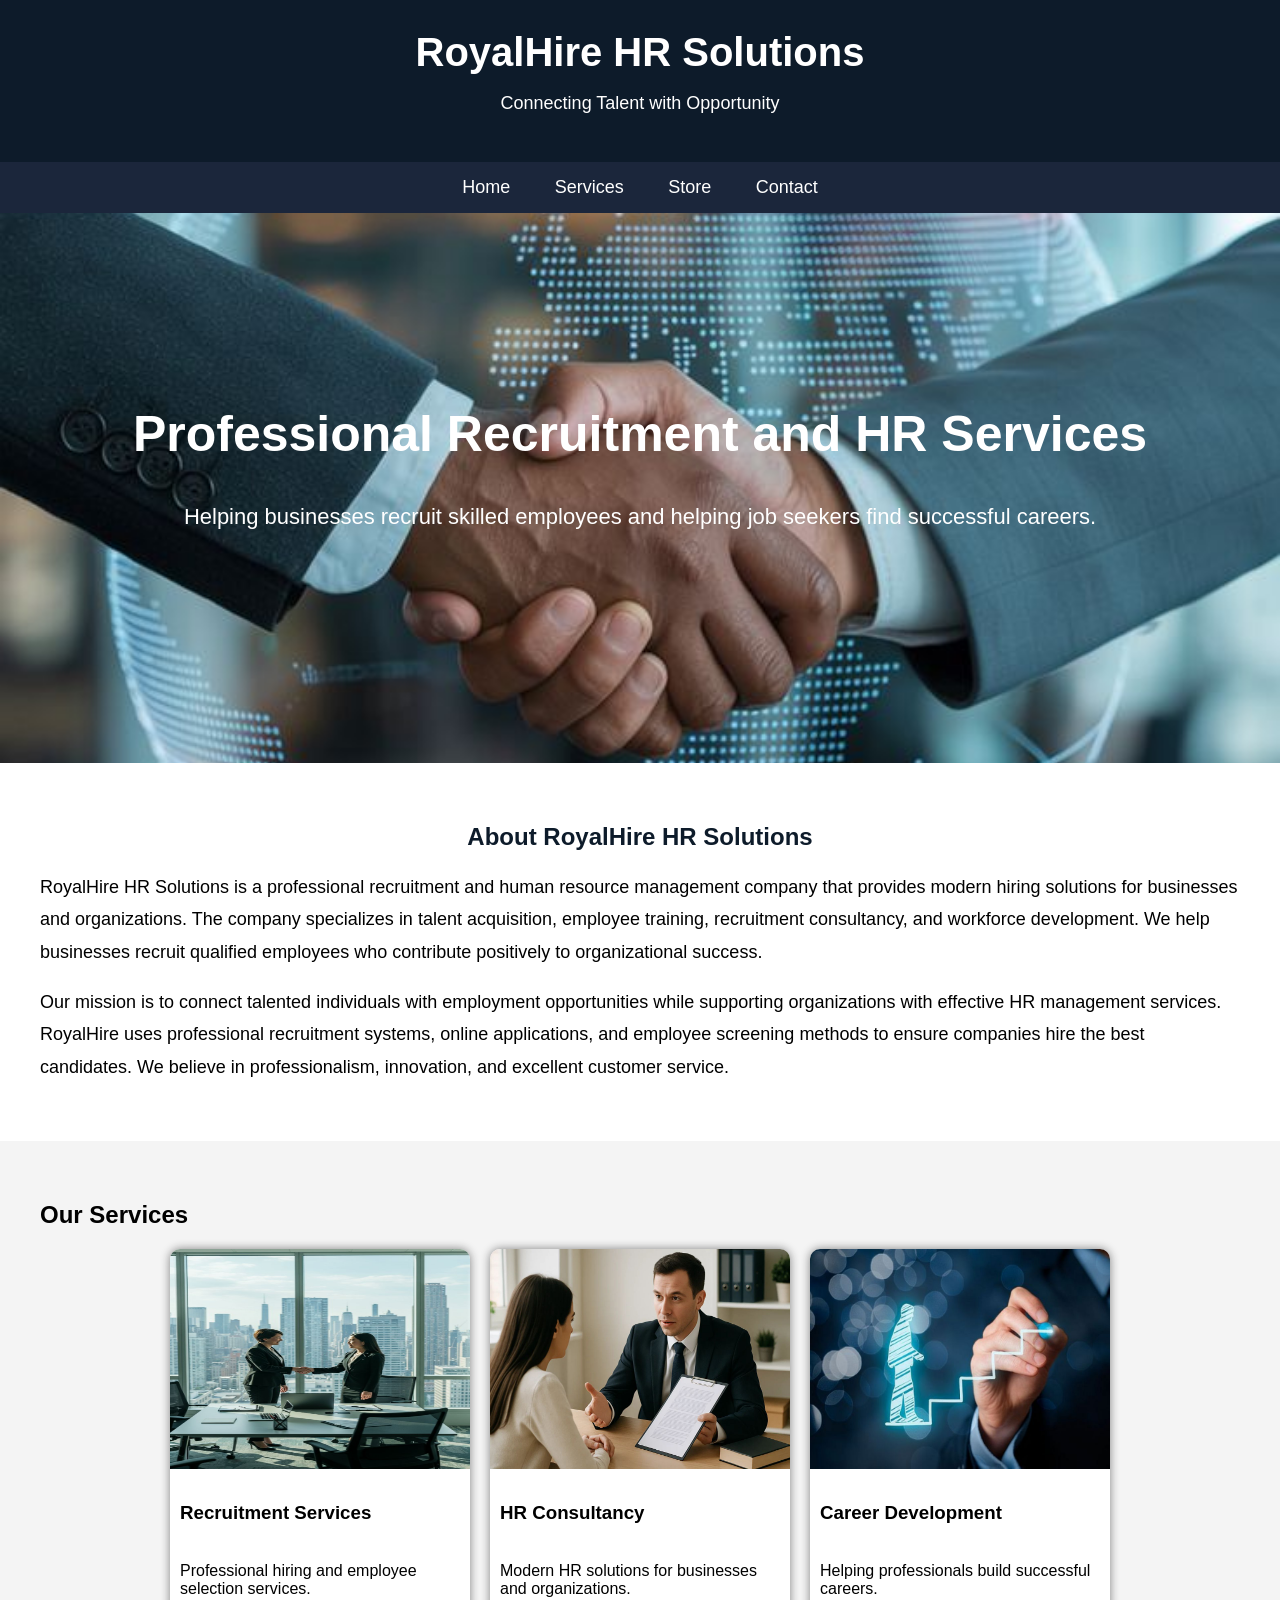
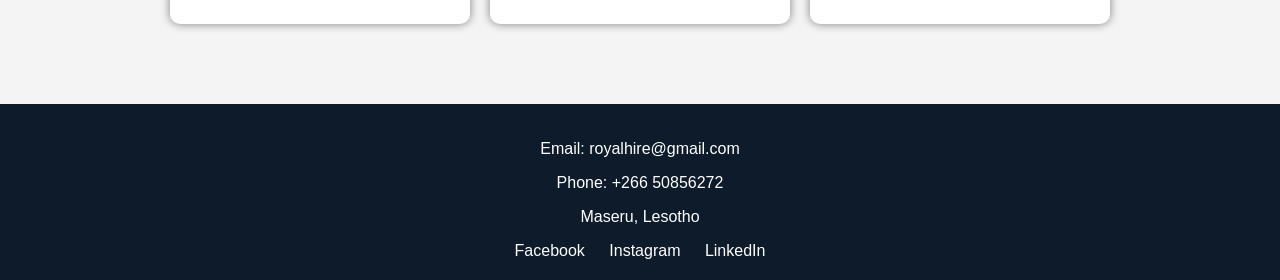
<file: index.html>
<!DOCTYPE html>
<html>
<head>
<title>RoyalHire HR Solutions</title>
<link rel="stylesheet" href="hr.css">
</head>
<body>

<header>
    <div class="logo"> RoyalHire HR Solutions</div>
    <p class="slogan">Connecting Talent with Opportunity</p>
</header>

<nav>
    <a href="index.html">Home</a>
    <a href="services.html">Services</a>
    <a href="store.html">Store</a>
    <a href="contact.html">Contact</a>
</nav>

<section class="banner">
    <h1>Professional Recruitment and HR Services</h1>
    <p>Helping businesses recruit skilled employees and helping job seekers find successful careers.</p>
</section>

<section class="about">
    <h2>About RoyalHire HR Solutions</h2>

    <p>
        RoyalHire HR Solutions is a professional recruitment and human resource management company that provides modern hiring solutions for businesses and organizations. The company specializes in talent acquisition, employee training, recruitment consultancy, and workforce development. We help businesses recruit qualified employees who contribute positively to organizational success.
    </p>

    <p>
        Our mission is to connect talented individuals with employment opportunities while supporting organizations with effective HR management services. RoyalHire uses professional recruitment systems, online applications, and employee screening methods to ensure companies hire the best candidates. We believe in professionalism, innovation, and excellent customer service.
    </p>
</section>

<section class="gallery">
    <h2>Our Services</h2>

    <div class="images">
        <div class="card">
            <img src="r1.jpg">
            <h3>Recruitment Services</h3>
            <p>Professional hiring and employee selection services.</p>
        </div>

        <div class="card">
            <img src="h1.jpg">
            <h3>HR Consultancy</h3>
            <p>Modern HR solutions for businesses and organizations.</p>
        </div>

        <div class="card">
            <img src="c1.jpg">
            <h3>Career Development</h3>
            <p>Helping professionals build successful careers.</p>
        </div>
    </div>
</section>

<footer>
    <p>Email: royalhire@gmail.com</p>
    <p>Phone: +266 50856272</p>
    <p>Maseru, Lesotho</p>

    <div class="socials">
        <a href="https://www.facebook.com">Facebook</a>
        <a href="https://www.instagram.com">Instagram</a>
        <a href="https://www.linkedin.com">LinkedIn</a>
    </div>
</footer>

</body>
</html>
</file>
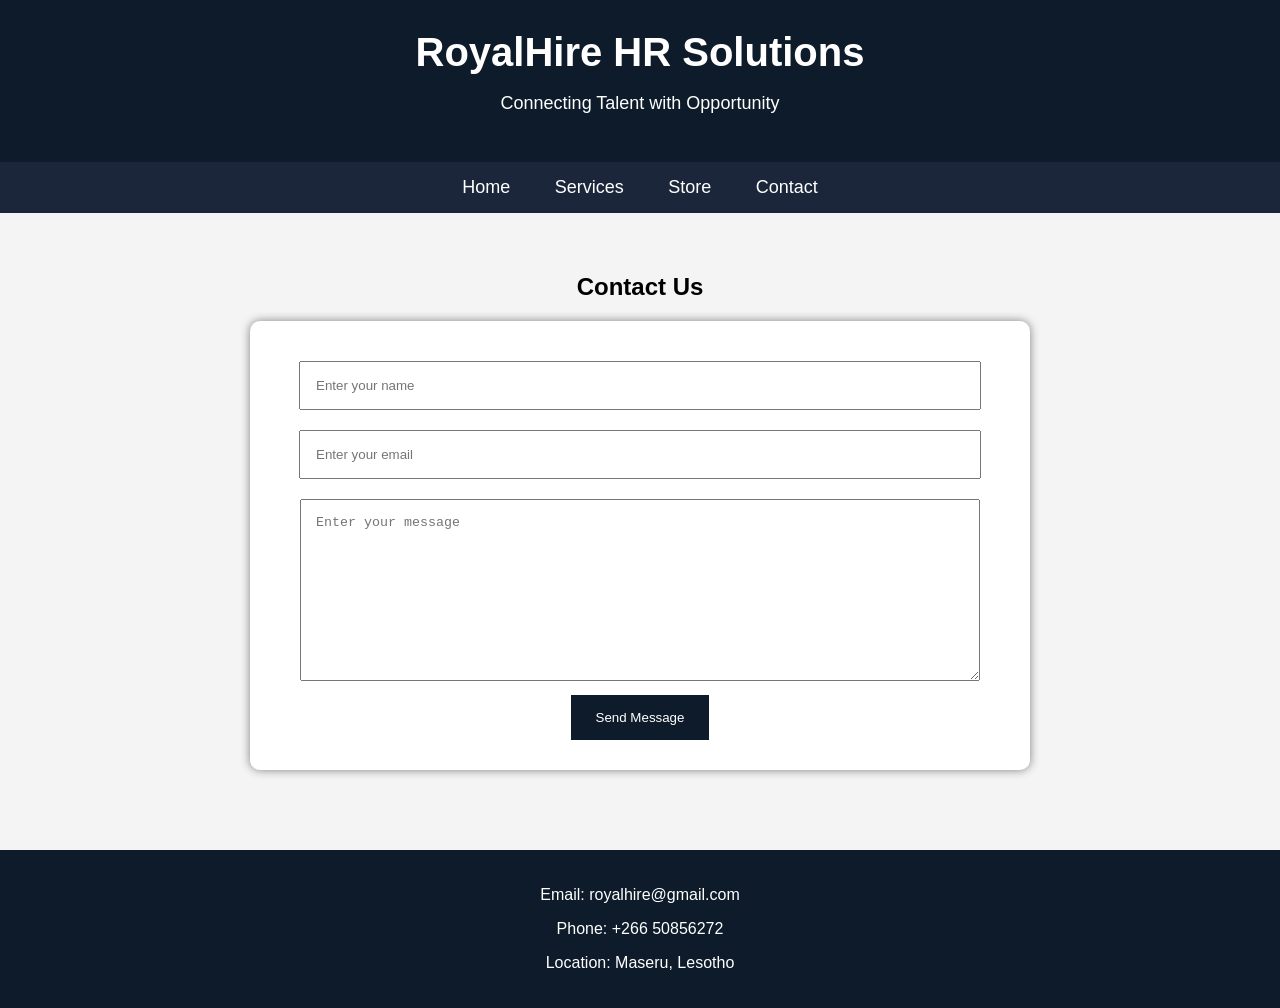
<file: contact.html>
<!DOCTYPE html>
<html>
<head>
<title>Contact - RoyalHire HR Solutions</title>
<link rel="stylesheet" href="hr.css">
</head>
<body>

<header>
    <div class="logo">RoyalHire HR Solutions</div>
    <p class="slogan">Connecting Talent with Opportunity</p>
</header>

<nav>
    <a href="index.html">Home</a>
    <a href="services.html">Services</a>
    <a href="store.html">Store</a>
    <a href="contact.html">Contact</a>
</nav>

<section class="contact-page">
    <h1>Contact Us</h1>

    <form>
        <input type="text" placeholder="Enter your name">
        <input type="email" placeholder="Enter your email">
        <textarea placeholder="Enter your message"></textarea>
        <button type="submit">Send Message</button>
    </form>
</section>

<footer>
    <p>Email: royalhire@gmail.com</p>
    <p>Phone: +266 50856272</p>
    <p>Location: Maseru, Lesotho</p>
</footer>

</body>
</html>
</file>
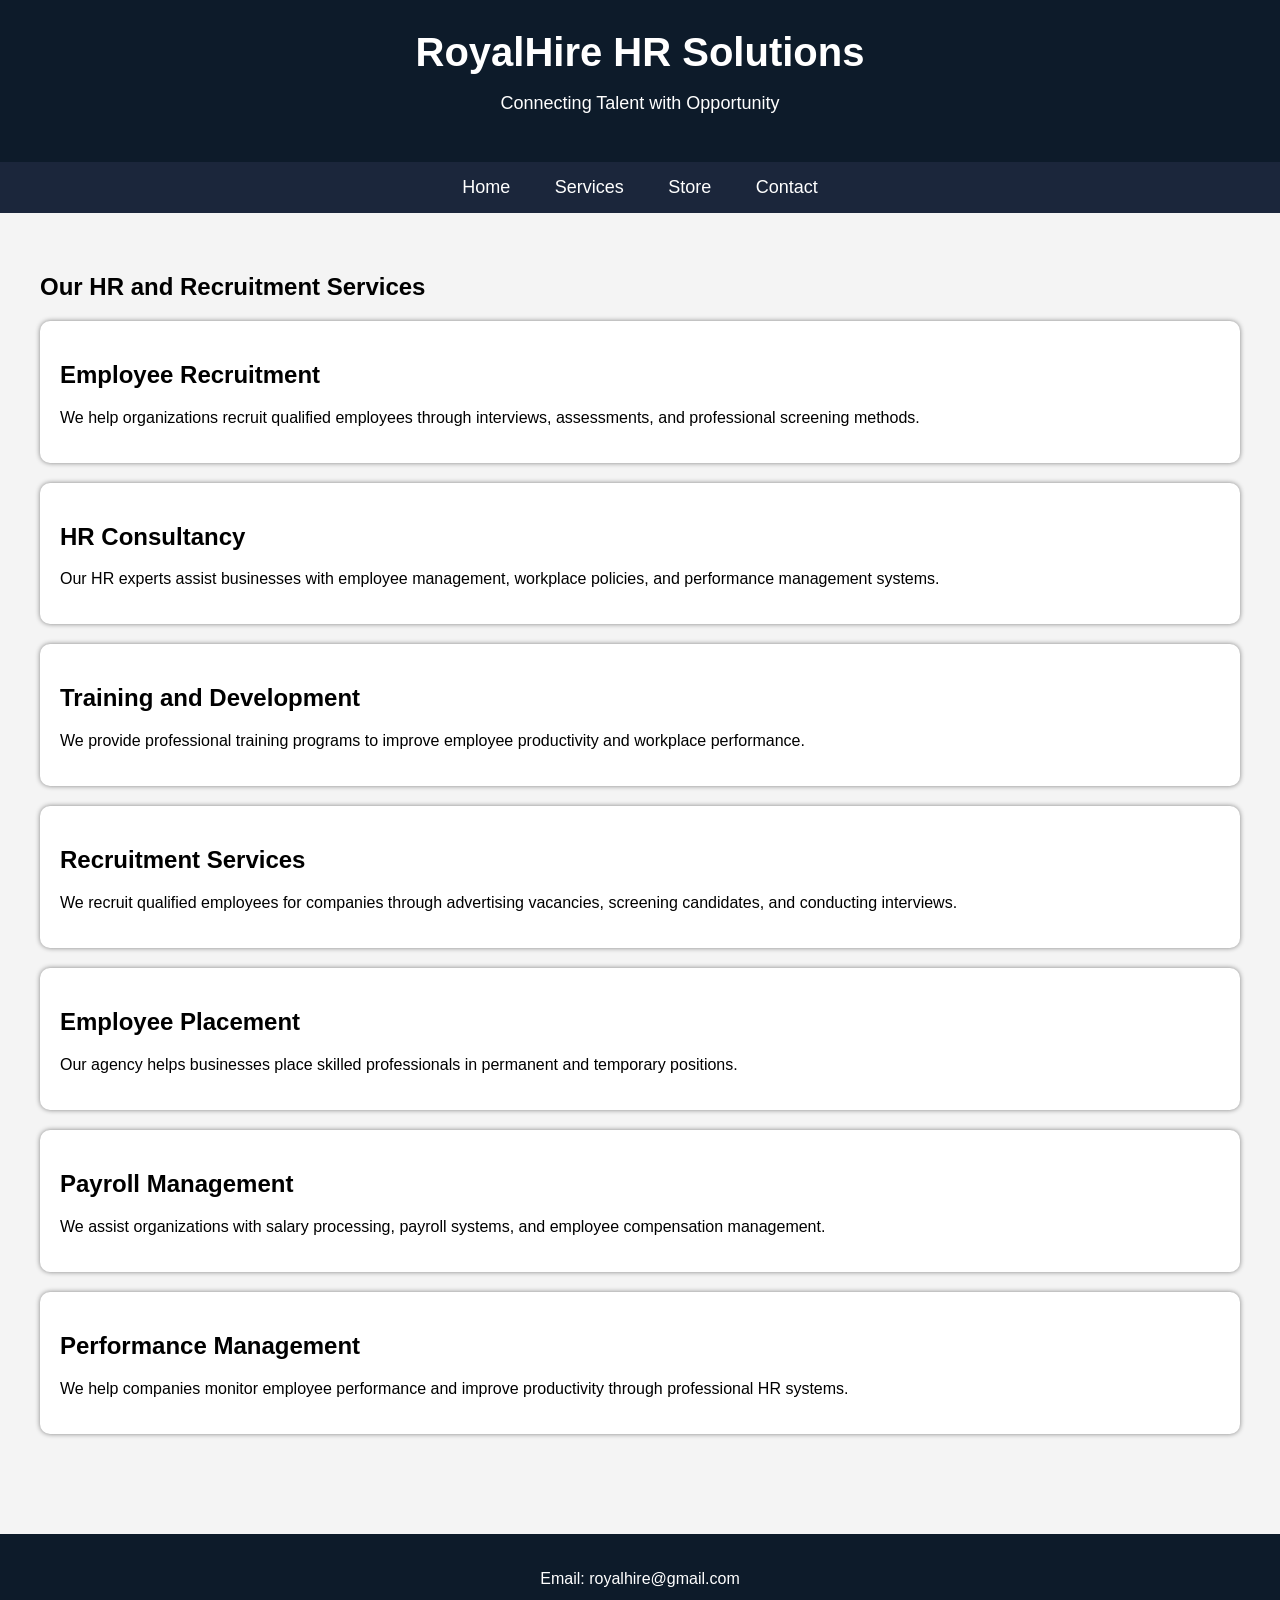
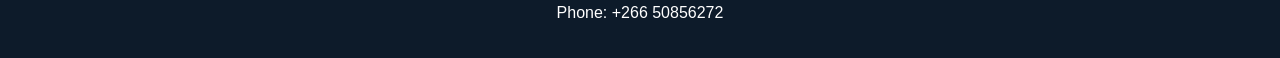
<file: services.html>
<!DOCTYPE html>
<html>
<head>
<title>Services - RoyalHire HR Solutions</title>
<link rel="stylesheet" href="hr.css">
</head>
<body>

<header>
    <div class="logo">RoyalHire HR Solutions</div>
    <p class="slogan">Connecting Talent with Opportunity</p>
</header>

<nav>
    <a href="index.html">Home</a>
    <a href="services.html">Services</a>
    <a href="store.html">Store</a>
    <a href="contact.html">Contact</a>
</nav>

<section class="page-content">
    <h1>Our HR and Recruitment Services</h1>

    <div class="service-box">
        <h2>Employee Recruitment</h2>
        <p>We help organizations recruit qualified employees through interviews, assessments, and professional screening methods.</p>
    </div>

    <div class="service-box">
        <h2>HR Consultancy</h2>
        <p>Our HR experts assist businesses with employee management, workplace policies, and performance management systems.</p>
    </div>

    <div class="service-box">
        <h2>Training and Development</h2>
        <p>We provide professional training programs to improve employee productivity and workplace performance.</p>
    </div>

    <div class="service-box">
        <h2>Recruitment Services</h2>
        <p>We recruit qualified employees for companies through advertising vacancies, screening candidates, and conducting interviews.</p>
    </div>

    <div class="service-box">
        <h2>Employee Placement</h2>
        <p>Our agency helps businesses place skilled professionals in permanent and temporary positions.</p>
    </div>

    <div class="service-box">
        <h2>Payroll Management</h2>
        <p>We assist organizations with salary processing, payroll systems, and employee compensation management.</p>
    </div>

    <div class="service-box">
        <h2>Performance Management</h2>
        <p>We help companies monitor employee performance and improve productivity through professional HR systems.</p>
    </div>
</section>

<footer>
    <p>Email: royalhire@gmail.com</p>
    <p>Phone: +266 50856272</p>
</footer>

</body>
</html>
</file>
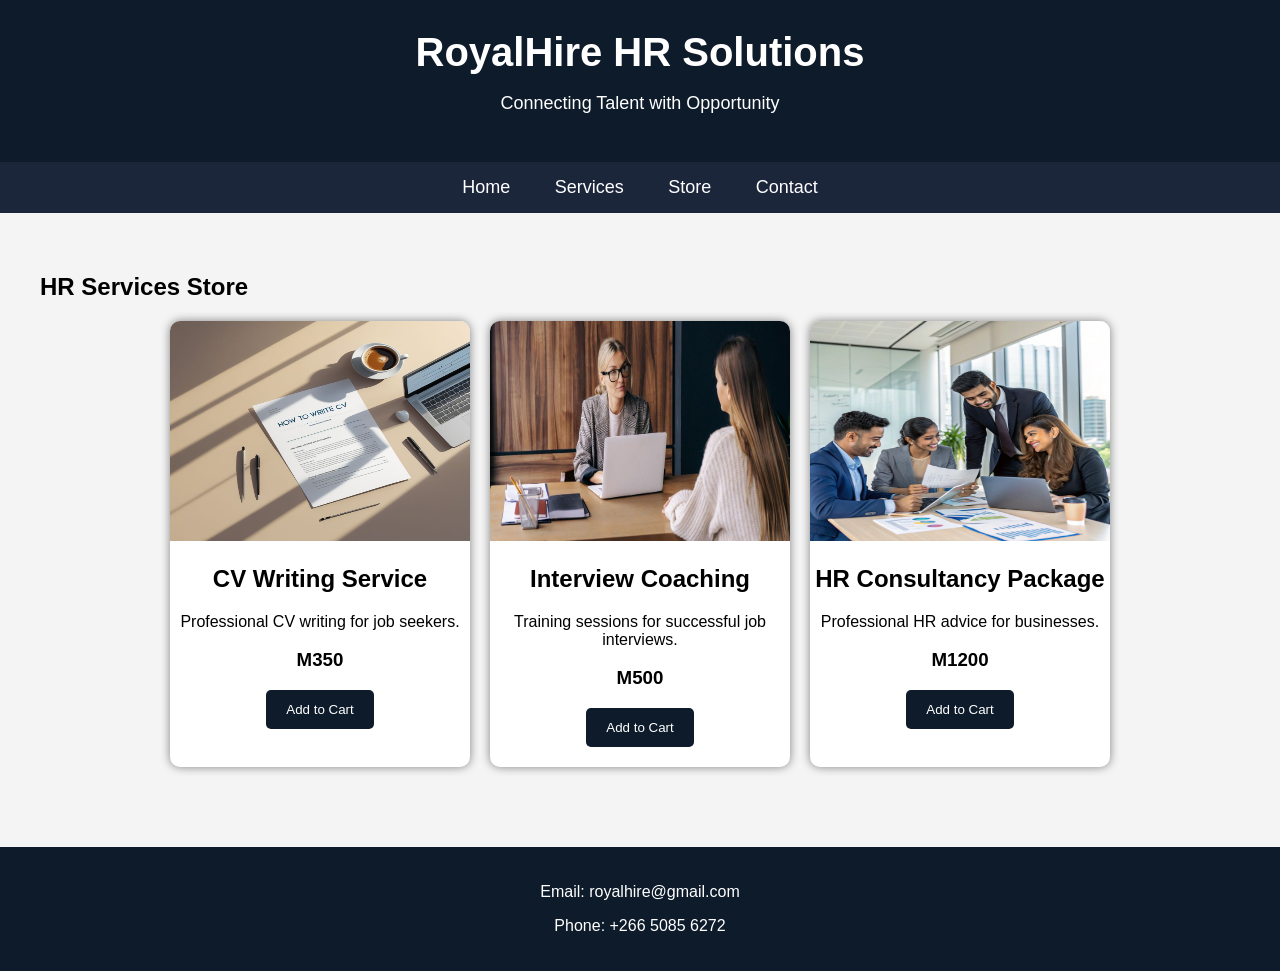
<file: store.html>
<!DOCTYPE html>
<html>
<head>
<title>Store - RoyalHire HR Solutions</title>
<link rel="stylesheet" href="hr.css">
</head>
<body>

<header>
    <div class="logo">RoyalHire HR Solutions</div>
    <p class="slogan">Connecting Talent with Opportunity</p>
</header>

<nav>
    <a href="index.html">Home</a>
    <a href="services.html">Services</a>
    <a href="store.html">Store</a>
    <a href="contact.html">Contact</a>
</nav>

<section class="store">
    <h1>HR Services Store</h1>

    <div class="products">

        <div class="product-card">
            <img src="cv.jpg">
            <h2>CV Writing Service</h2>
            <p>Professional CV writing for job seekers.</p>
            <h3>M350</h3>
            <button>Add to Cart</button>
        </div>

        <div class="product-card">
            <img src="iv.jpg">
            <h2>Interview Coaching</h2>
            <p>Training sessions for successful job interviews.</p>
            <h3>M500</h3>
            <button>Add to Cart</button>
        </div>

        <div class="product-card">
            <img src="hrc.jpg">
            <h2>HR Consultancy Package</h2>
            <p>Professional HR advice for businesses.</p>
            <h3>M1200</h3>
            <button>Add to Cart</button>
        </div>

    </div>
</section>

<footer>
    <p>Email: royalhire@gmail.com</p>
    <p>Phone: +266 5085 6272</p>
</footer>

</body>
</html>
</file>
<file: hr.css>
body{
    margin:0;
    font-family:Arial;
    background:#f4f4f4;
}

header{
    background:#0d1b2a;
    color:white;
    text-align:center;
    padding:30px;
}

.logo{
    font-size:40px;
    font-weight:bold;
}

.slogan{
    font-size:18px;
}

nav{
    background:#1b263b;
    text-align:center;
    padding:15px;
}

nav a{
    color:white;
    text-decoration:none;
    margin:20px;
    font-size:18px;
}

nav a:hover{
    color:gold;
}

.banner{
    background-image:url("bg.jpg");
    background-size:cover;
    background-position:center;
    height:400px;
    color:white;
    text-align:center;
    padding-top:150px;
}

.banner h1{
    font-size:50px;
}

.banner p{
    font-size:22px;
}

.about{
    padding:40px;
    background:white;
}

.about h2{
    text-align:center;
    color:#0d1b2a;
}

.about p{
    font-size:18px;
    line-height:1.8;
}

.gallery{
    padding:40px;
}

.images{
    display:flex;
    justify-content:center;
    gap:20px;
    flex-wrap:wrap;
}

.card{
    background:white;
    width:300px;
    border-radius:10px;
    overflow:hidden;
    box-shadow:0 0 10px gray;
}

.card img{
    width:100%;
    height:220px;
}

.card h3{
    padding:10px;
}

.card p{
    padding:10px;
}

.page-content{
    padding:40px;
}

.service-box{
    background:white;
    margin-bottom:20px;
    padding:20px;
    border-radius:10px;
    box-shadow:0 0 5px gray;
}

.store{
    padding:40px;
}

.products{
    display:flex;
    gap:20px;
    flex-wrap:wrap;
    justify-content:center;
}

.product-card{
    width:300px;
    background:white;
    border-radius:10px;
    overflow:hidden;
    box-shadow:0 0 10px gray;
    text-align:center;
    padding-bottom:20px;
}

.product-card img{
    width:100%;
    height:220px;
}

.product-card button{
    background:#0d1b2a;
    color:white;
    border:none;
    padding:12px 20px;
    border-radius:5px;
}

.contact-page{
    padding:40px;
    text-align:center;
}

form{
    background:white;
    width:60%;
    margin:auto;
    padding:30px;
    border-radius:10px;
    box-shadow:0 0 10px gray;
}

input, textarea{
    width:90%;
    padding:15px;
    margin:10px;
}

textarea{
    height:150px;
}

form button{
    background:#0d1b2a;
    color:white;
    border:none;
    padding:15px 25px;
}

footer{
    background:#0d1b2a;
    color:white;
    text-align:center;
    padding:20px;
    margin-top:40px;
}

.socials a{
    color:white;
    margin:10px;
    text-decoration:none;
}
</file>
